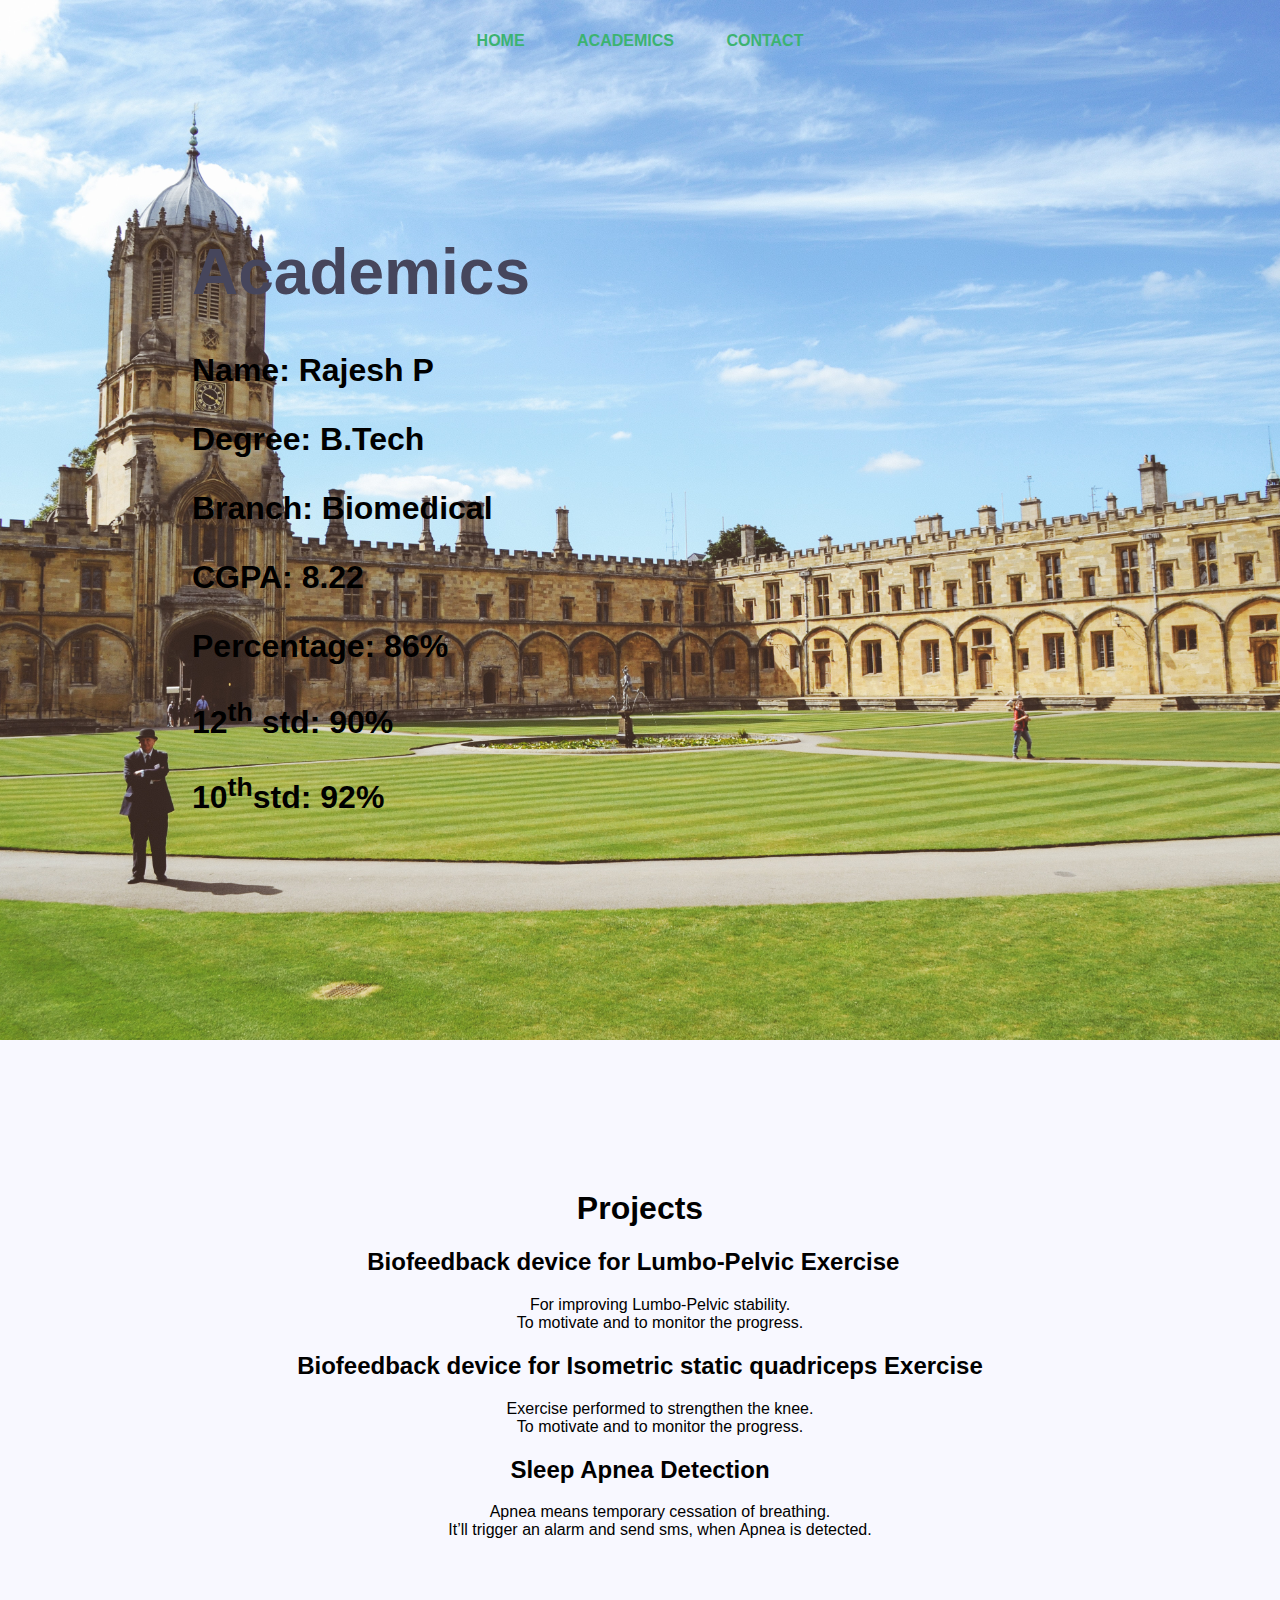
<file: Academics.html>
<!DOCTYPE html>
<html lang="en">
<head>
    <meta charset="UTF-8">
    <meta name="viewport" content="width=device-width, initial-scale=1.0">
    <meta http-equiv="X-UA-Compatible" content="ie=edge">
    <title>Academics</title>
    <link href="css/styles.css" rel="stylesheet" type="text/css">
</head>
<body>
        <header>
                <nav>
                    <ul>
                        <li><a href="index.html">Home</a></li>
                        <li><a href="Academics.html" >Academics</a></li>
                        <li><a href="Contact.html">Contact</a></li>
                    </ul>
                </nav>
            </header>

            <div class="Academics">
                <h1>Academics</h1>
                <p>Name: Rajesh P</p>
                <p>Degree: B.Tech</p>
                <p>Branch: Biomedical</p>
                <p>CGPA: 8.22</p>
                <p>Percentage: 86%</p>
                <p>12<sup>th</sup> std: 90%</p>
                <p>10<sup>th</sup>std: 92%</p>
            </div>

            <section>
                <div class="projects">
                    <h1>Projects</h1>
                <span class="project1">
                    <h2>Biofeedback   device   for   Lumbo-Pelvic   Exercise  </h2>
                    <ul>
                        <li> For   improving   Lumbo-Pelvic   stability. </li>
                        <li> To   motivate   and   to   monitor   the   progress.</li>
                    </ul>
                </span>
                <span class="project2">
                    <h2>Biofeedback   device   for    Isometric   static   quadriceps   Exercise </h2>
                    <ul>
                        <li> Exercise   performed   to   strengthen   the   knee.  </li>
                        <li> To   motivate   and   to   monitor   the   progress. </li>
                    </ul>
                </span>
                <span class="project3">
                    <h2>Sleep   Apnea   Detection </h2>
                    <ul>
                        <li> Apnea   means   temporary   cessation   of   breathing.   </li>
                        <li> It’ll   trigger   an   alarm   and    send   sms,   when   Apnea   is   detected. </li>
                    </ul>
                </span>
                </div>
            </section>
    
</body>
</html>
</file>
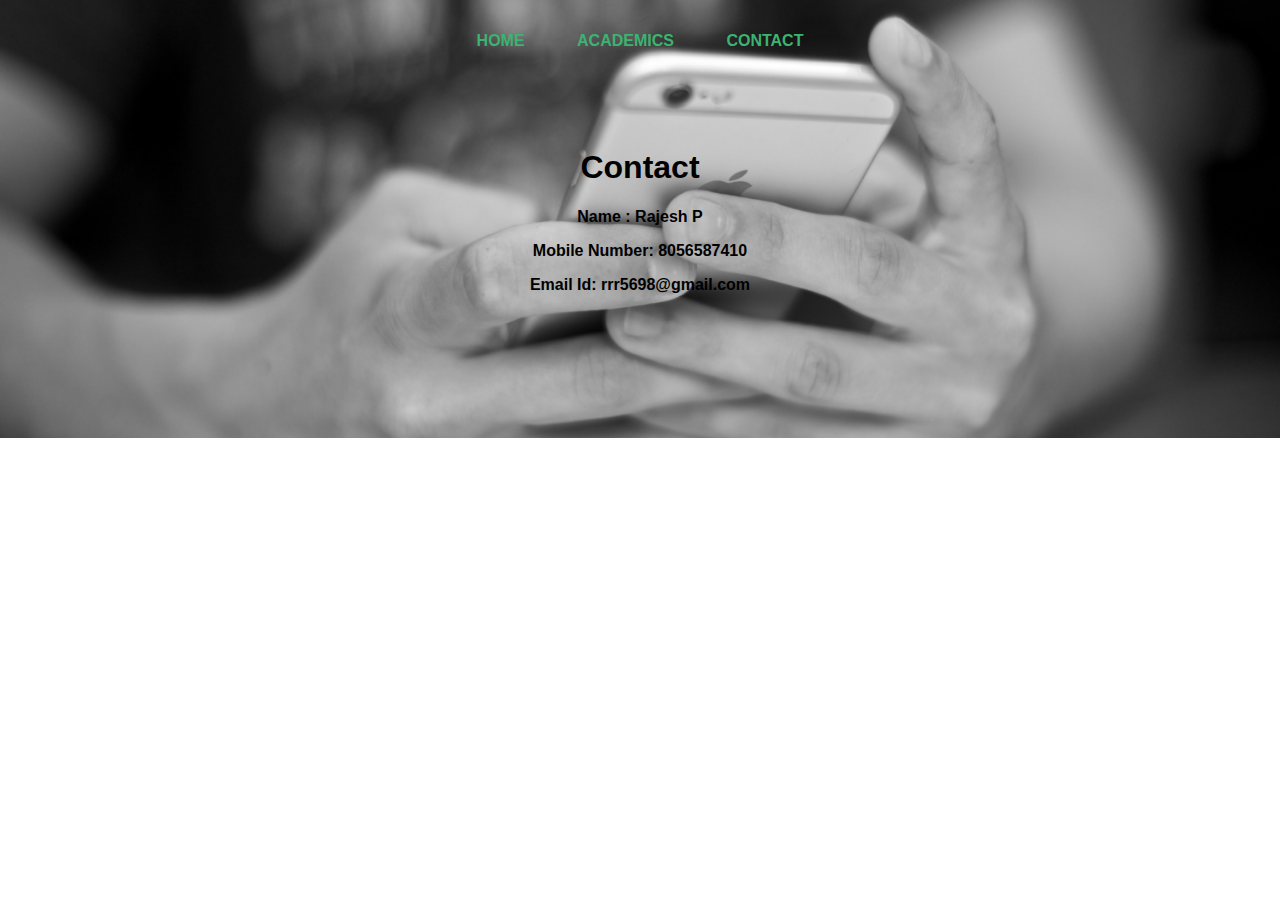
<file: Contact.html>
<!DOCTYPE html>
<html lang="en">
<head>
    <meta charset="UTF-8">
    <meta name="viewport" content="width=device-width, initial-scale=1.0">
    <meta http-equiv="X-UA-Compatible" content="ie=edge">
    <title>Contact</title>
    <link href="css/styles.css" rel="stylesheet" type="text/css">
</head>
<body>
        <header>
                <nav>
                    <ul>
                        <li><a href="index.html">Home</a></li>
                        <li><a href="Academics.html" >Academics</a></li>
                        <li><a href="Contact.html">Contact</a></li>
                    </ul>
                </nav>
            </header>

    <section>
        <div class="Contact">
            <h1>Contact</h1>
            <p>Name : Rajesh P</p>
            <p>Mobile Number: 8056587410</p>
            <p>Email Id: rrr5698@gmail.com</p>
            </div>
    </section</body>
</html>
</file>
<file: css/styles.css>
*{
    box-sizing: border-box;
}
body {
    margin: 0;
    font-family: sans-serif;
    text-align: center;
}

header{
    position: absolute;
    margin: 1em;
    left: 0;
    right: 0;
    
}

.Name{
    font-size: 1rem;
}
.Name span{
    font-weight: 300;
    display: block;
    color: black;
}

.button{
    display: inline-block;
    font-size: .8rem;
    text-decoration: none;
    text-transform: uppercase;
    color: whitesmoke;
    border-width: 1px;
    border-style: solid;
    padding: .5rem .5rem;

}
.button:hover,
.button:focus {
    background:lightblue;
    color: white
}
nav ul {
    margin: 0;
    padding: 0;
    list-style: none;
}

img{
    max-width: 100%;
    height: auto;
}
nav li {
    display: inline-block;
    margin: 1em;
}

nav a {
    font-weight: 800;
    text-decoration: none;
    text-transform: uppercase;
    font-size: 1rem;
    background: none;
    padding: .5rem;
    color: mediumseagreen;
}

nav a:hover,
nav a:focus{
    color:lightblue;
}

.container{
    width: 95%;
    margin: 0 auto;
}

.Name{
    background-image: url(../images/hero-bg.jpg);
    padding: 10em 0;
    background-size: cover;
    background-position: center;
    
}

.MySpecality-textbox{
    background-color:#232323;
    padding: 3em ;
    width: 100%;
    
    position: relative;
   
}


ul{
    list-style: none;
}

.whyAwesome{
    background-image: url(../images/florian-olivo-4hbJ-eymZ1o-unsplash.jpg);
    padding: 10em 0;
    background-size: cover;
    background-position: center;
    width: 100%;
    height: 100%;
    color: wheat;
}

.whyAwesome h1{
    color:wheat;
    
}
.whatKnown{
    background-image: url(../images/michael-mroczek-xVKEZ9wVIYM-unsplash.jpg);
    padding: 5em 0;
    background-size: cover;
    background-position: center;

}
.whatKnown h1{
    color: rosybrown;
}
.whatKnown h2{
    color: wheat;
}
.whatKnown ul{
    color: wheat;
    font-weight: 900;
}
.Road{
    background-color: #232323;
    padding: 3em;
}
.Road h1{
    color:pink;

}

.Road p{
    color: pink;
}

.Contact{
    background-image: url(../images/marjan-grabowski-HgcdpLIa5jo-unsplash.jpg);
    background-size: cover;
    background-position: center;
    padding: 8em;
    color: black;
    text-decoration: none;
    font-weight: 700;


}
.Academics{
    background-image: url(../images/delfi-de-la-rua-A_InfAQM_lU-unsplash.jpg);
    background-size: cover;
    background-position: center;
    padding: 6em;
    text-align: initial;
    font-weight: 700;
    font-size: 2rem;
    
}
.Academics h1{
    font-size: 4rem;
    color: rgb(70, 70, 92);
    
    
}

.projects{
    background-color:ghostwhite;
    padding: 8rem;
}
</file>
